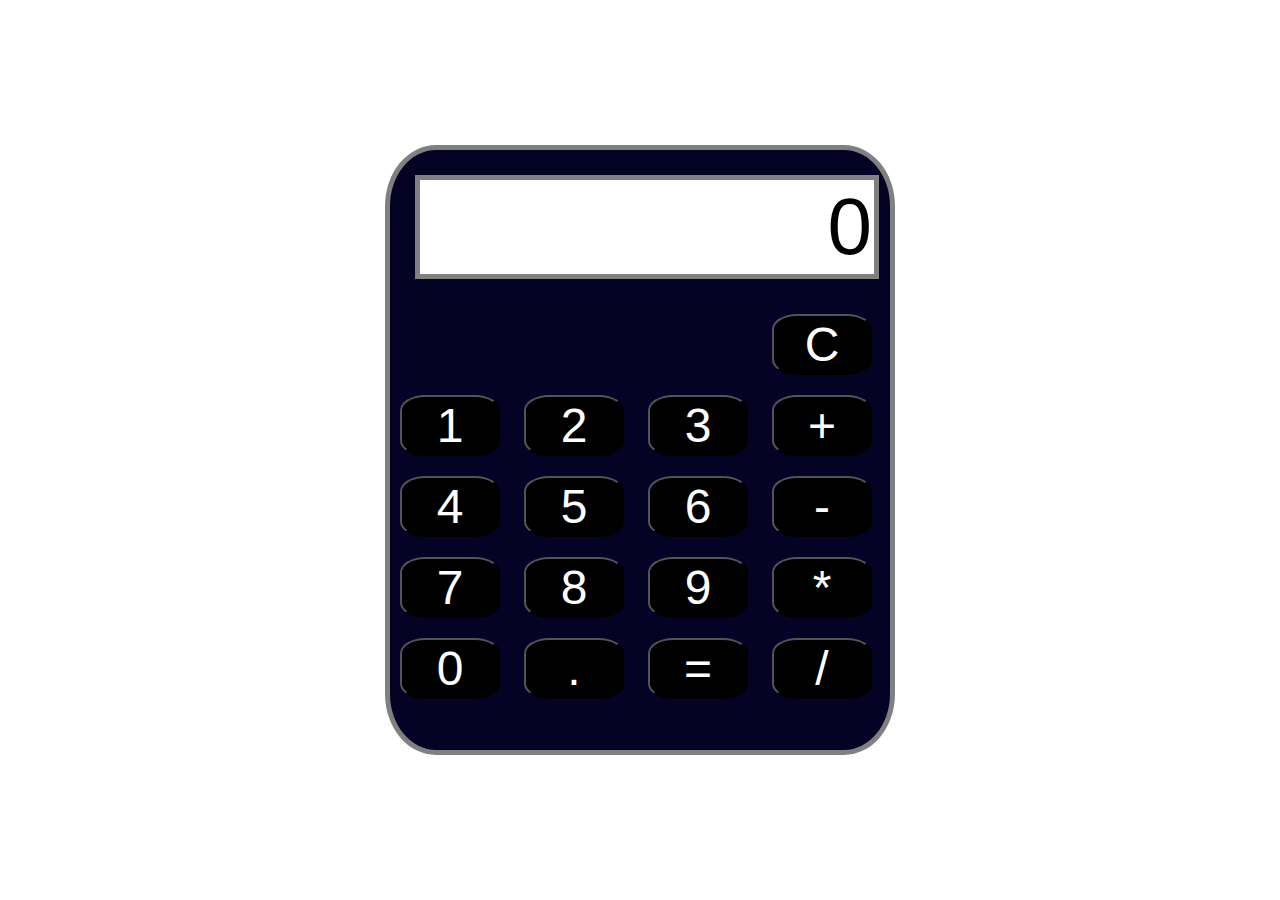
<file: pages/calc.html>
<!DOCTYPE html>
<html lang="en">
<head>
	<meta charset="UTF-8">
	<title>5N0023</title>
	<link href="https://fonts.googleapis.com/css?family=Source+Sans+Pro:200,300,400,600,700,900" rel="stylesheet">
	<link rel="stylesheet" type="text/css" href="calc.css">
</head>
<body>
					<div id="calc">
						<div>
							<input type="text" id="result" placeholder="0" readonly>
						  </div>
						  <div>
							<button  id = "button" class="hiddenbutton"></button>
							<button  id = "button" class="hiddenbutton"></button>
							<button  id = "button" class="hiddenbutton"></button>
							<button  id = "button" onclick="clearResult()" >C</button>
						  </div>
						  <div>
							<button  id = "button" onclick="buttonClick('1')">1</button>
							<button  id = "button" onclick="buttonClick('2')">2</button>
							<button  id = "button" onclick="buttonClick('3')">3</button>
							<button  id = "button" onclick="buttonClick('+')">+</button>
						  </div>
						  <div>
							<button  id = "button" onclick="buttonClick('4')">4</button>
							<button  id = "button" onclick="buttonClick('5')">5</button>
							<button  id = "button" onclick="buttonClick('6')">6</button>
							<button  id = "button" onclick="buttonClick('-')">-</button>
						  </div>
						  <div>
							<button  id = "button" onclick="buttonClick('7')">7</button>
							<button  id = "button" onclick="buttonClick('8')">8</button>
							<button  id = "button" onclick="buttonClick('9')">9</button>
							<button  id = "button" onclick="buttonClick('*')">*</button>
						  </div>
						  <div>
							<button  id = "button" onclick="buttonClick('0')">0</button>
							<button  id = "button" onclick="buttonClick('.')">.</button>
							<button  id = "button" onclick="buttonClick('=')">=</button>
							<button  id = "button" onclick="buttonClick('/')">/</button>
						  </div>
						  
					</div>
				</div>
			</div>
		</div>
	</div>
	<script src="calc.js"></script>
</body>
</html>
</file>
<file: pages/calc.css>
#calc {
	width: 500px;
	height: 600px;
	background-color: #ccc;
	position: absolute;
	top: 50%;
	background-color: #040326;
	left: 50%;
	transform: translate(-50%, -50%);
	border: solid 5px gray;
	border-radius: 10%;
	overflow: hidden;
  }
  #screen {
	width: 90%;
	height: 15%;
	margin-top: 10px;
	border-radius: 10%;
	margin-left: 5%;
	background-color: gray;
	border: solid 2px black;
  }
  #buttons {
	background-color: gray;
	width: 65%;
	display: inline-block;
	height: 80%;
	margin-top: 10px;
	border-radius: 5%;
	margin-left: 5%;
	border: solid 2px black;
  }
  #button {
	display: flexbox;
	font-size: 3rem;
	width: 20%;
	color: white;
	margin: 2%;
	margin-left: 2%;
	align-items: center;
	justify-content: center;
	border-radius: 25%;
	background-color: black;
  }
  #op {
	display: flex;
	font-size: 6rem;
	align-items: center;
	justify-content: center;
	color: white;
	width: 100%;
	margin: 0;
	border-radius: 25%;
	background-color: black;
  }
  #op:hover,
  #button:hover {
	scale: 0.95;
  }
  #result {
	width: 90%;
	height: 100%;
	text-align: right;
	font-size: 5rem;
	justify-content: center;
	margin: 5%;
	border: solid 5px gray;
  }
  ::placeholder {
	color: black;
	opacity: 1;
  }
  .hiddenbutton {
	padding: 0;
	border: none;
	background: none;
  }

@media (max-width: 768px) {
	
	#box{
		display: flex;
	}
	#boxtitle{
		font-size: 25px;
	}
	#calc {
		width: 80vw;
	height: 60vh;
margin-left: 50px;}

}
</file>
